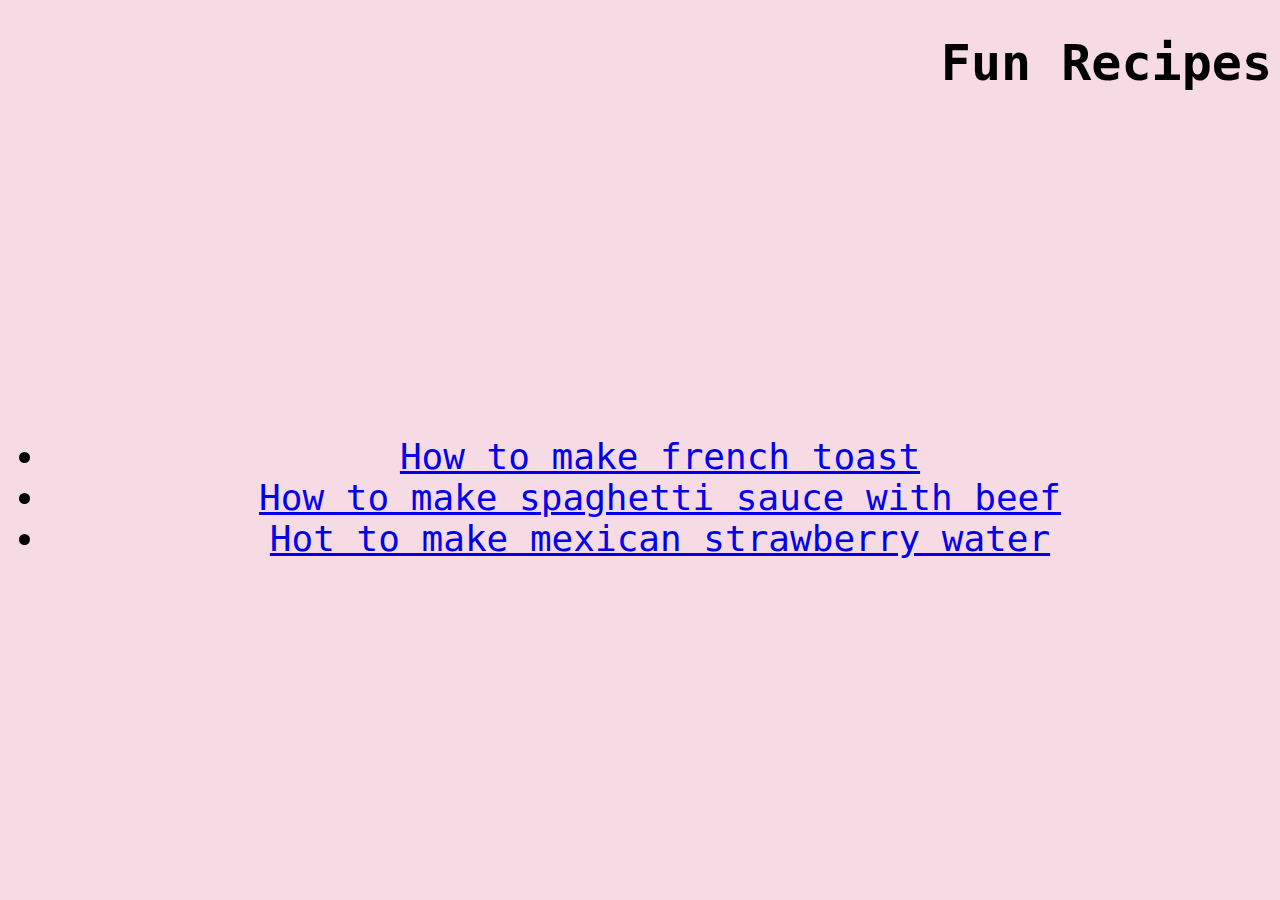
<file: index.html>
<!DOCTYPE html>
<html lang="en">
  <head>
    <meta charset="UTF-8" />
    <meta http-equiv="X-UA-Compatible" content="IE=edge" />
    <meta name="viewport" content="width=device-width, initial-scale=1.0" />
    <title>Recipe Website</title>
    <link rel="stylesheet" href="./style/styles.css" />
  </head>
  <body>
    <h1 id="main-header">Fun Recipes</h1>
    <iframe
      src="https://giphy.com/embed/wm3Lc5T5NqJLa"
      width="480"
      height="272"
      frameborder="0"
      class="giphy-embed"
      allowfullscreen
    ></iframe>

    <ul class="main-list">
      <li><a href="recipes/frenchtoast.html">How to make french toast</a></li>
      <li>
        <a href="recipes/spaghetti.html"
          >How to make spaghetti sauce with beef</a
        >
      </li>
      <li>
        <a href="recipes/aguadefresa.html"
          >Hot to make mexican strawberry water</a
        >
      </li>
    </ul>
  </body>
</html>
</file>
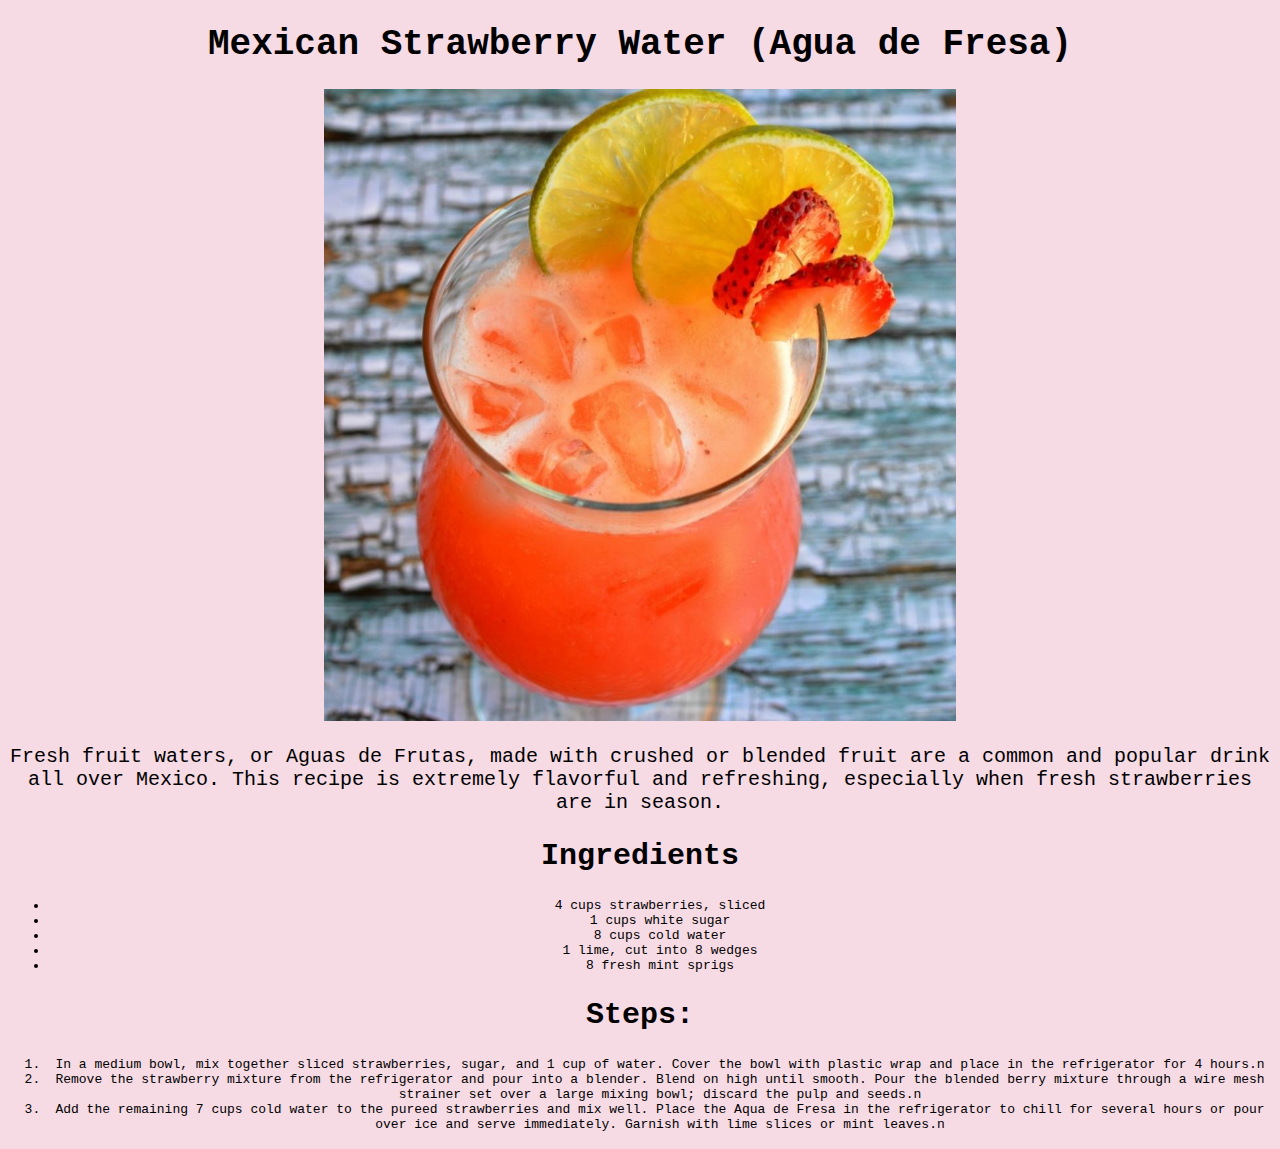
<file: recipes/aguadefresa.html>
<!DOCTYPE html>
<html lang="en">
  <head>
    <meta charset="UTF-8" />
    <meta http-equiv="X-UA-Compatible" content="IE=edge" />
    <meta name="viewport" content="width=device-width, initial-scale=1.0" />
    <title>Mexican Strawberry Water</title>
    <link rel="stylesheet" href="../style/styles.css" />
  </head>
  <body>
    <h1>Mexican Strawberry Water (Agua de Fresa)</h1>
    <img src="../images/water.jpeg" alt="image of mexican strawberry water" />
    <p>
      Fresh fruit waters, or Aguas de Frutas, made with crushed or blended fruit
      are a common and popular drink all over Mexico. This recipe is extremely
      flavorful and refreshing, especially when fresh strawberries are in
      season.
    </p>

    <h2>Ingredients</h2>
    <ul>
      <li>4 cups strawberries, sliced</li>
      <li>1 cups white sugar</li>
      <li>8 cups cold water</li>
      <li>1 lime, cut into 8 wedges</li>
      <li>8 fresh mint sprigs</li>
    </ul>
    <h2>Steps:</h2>
    <ol>
      <li>
        In a medium bowl, mix together sliced strawberries, sugar, and 1 cup of
        water. Cover the bowl with plastic wrap and place in the refrigerator
        for 4 hours.n
      </li>
      <li>
        Remove the strawberry mixture from the refrigerator and pour into a
        blender. Blend on high until smooth. Pour the blended berry mixture
        through a wire mesh strainer set over a large mixing bowl; discard the
        pulp and seeds.n
      </li>
      <li>
        Add the remaining 7 cups cold water to the pureed strawberries and mix
        well. Place the Aqua de Fresa in the refrigerator to chill for several
        hours or pour over ice and serve immediately. Garnish with lime slices
        or mint leaves.n
      </li>
    </ol>
  </body>
</html>
</file>
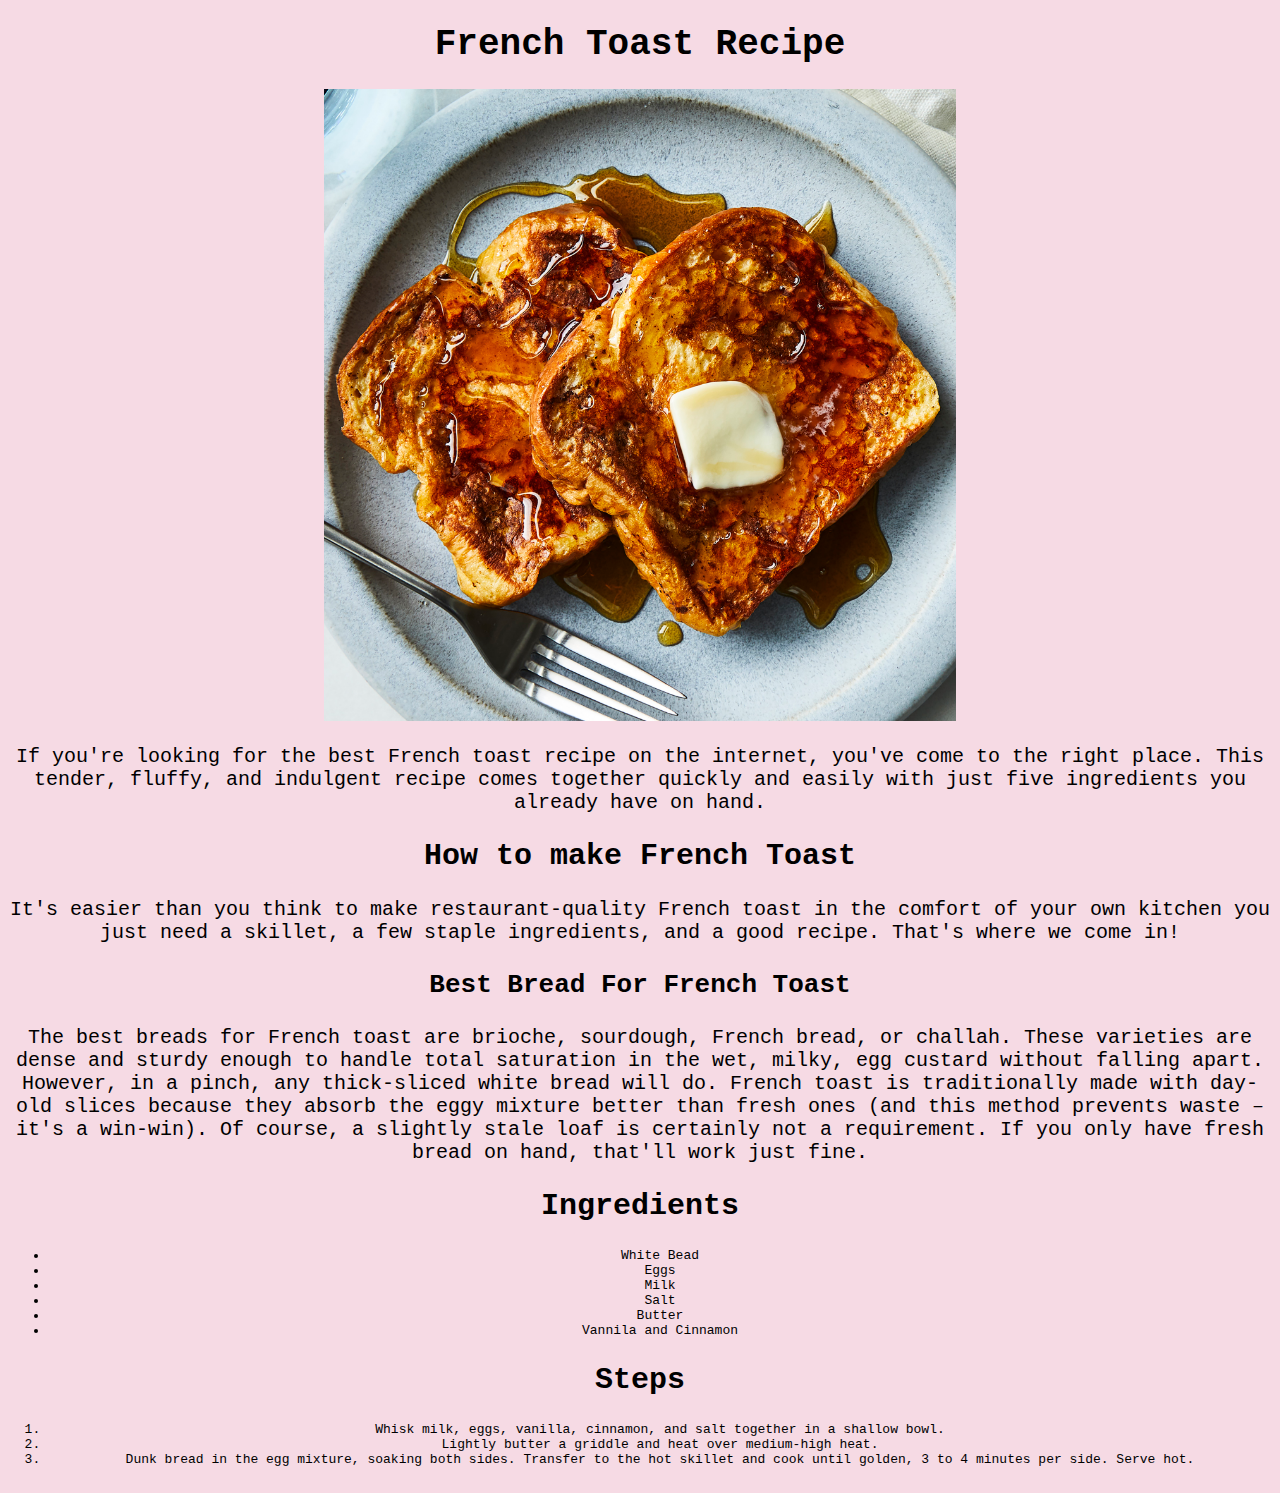
<file: recipes/frenchtoast.html>
<!DOCTYPE html>
<html lang="en">
  <head>
    <meta charset="UTF-8" />
    <meta http-equiv="X-UA-Compatible" content="IE=edge" />
    <meta name="viewport" content="width=device-width, initial-scale=1.0" />
    <title>French Toast Recipe</title>
    <link rel="stylesheet" href="../style/styles.css" />
  </head>
  <body>
    <h1>French Toast Recipe</h1>

    <img src="../images/frenchtoast.jpeg" alt="Image of French Toast" />
    <p>
      If you're looking for the best French toast recipe on the internet, you've
      come to the right place. This tender, fluffy, and indulgent recipe comes
      together quickly and easily with just five ingredients you already have on
      hand.
    </p>
    <h2>How to make French Toast</h2>
    <p>
      It's easier than you think to make restaurant-quality French toast in the
      comfort of your own kitchen you just need a skillet, a few staple
      ingredients, and a good recipe. That's where we come in!
    </p>
    <h3>Best Bread For French Toast</h3>
    <p>
      The best breads for French toast are brioche, sourdough, French bread, or
      challah. These varieties are dense and sturdy enough to handle total
      saturation in the wet, milky, egg custard without falling apart. However,
      in a pinch, any thick-sliced white bread will do. French toast is
      traditionally made with day-old slices because they absorb the eggy
      mixture better than fresh ones (and this method prevents waste – it's a
      win-win). Of course, a slightly stale loaf is certainly not a requirement.
      If you only have fresh bread on hand, that'll work just fine.
    </p>
    <h2>Ingredients</h2>
    <ul>
      <li>White Bead</li>
      <li>Eggs</li>
      <li>Milk</li>
      <li>Salt</li>
      <li>Butter</li>
      <li>Vannila and Cinnamon</li>
    </ul>
    <h2>Steps</h2>
    <ol>
      <li>
        Whisk milk, eggs, vanilla, cinnamon, and salt together in a shallow
        bowl.
      </li>
      <li>Lightly butter a griddle and heat over medium-high heat.</li>
      <li>
        Dunk bread in the egg mixture, soaking both sides. Transfer to the hot
        skillet and cook until golden, 3 to 4 minutes per side. Serve hot.
      </li>
    </ol>
  </body>
</html>
</file>
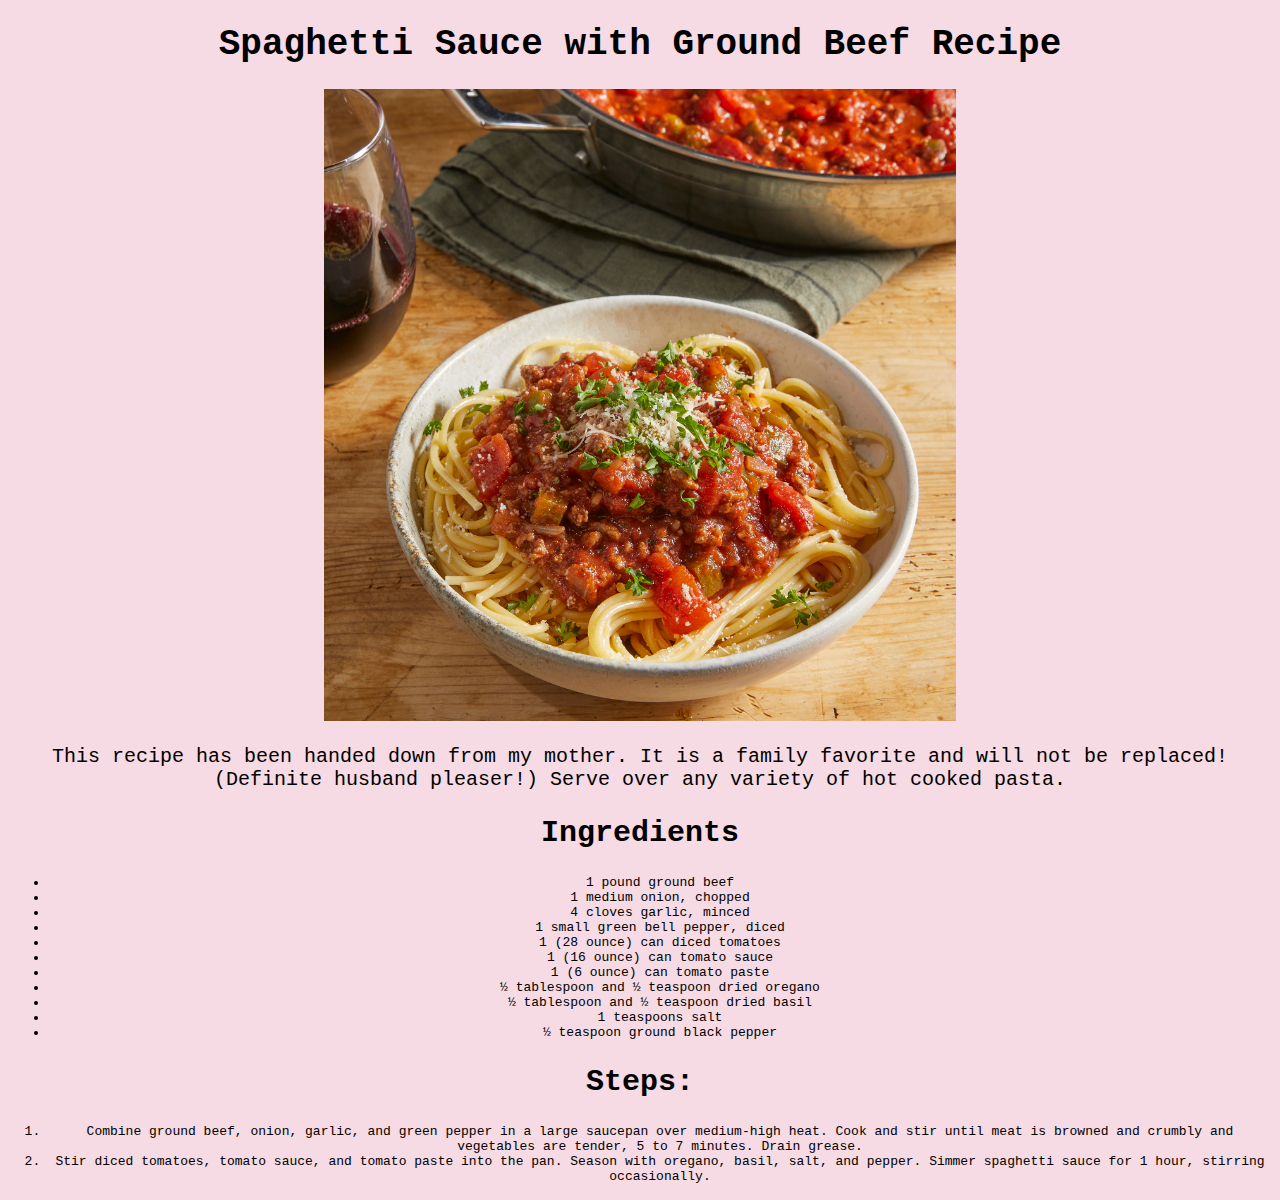
<file: recipes/spaghetti.html>
<!DOCTYPE html>
<html lang="en">
  <head>
    <meta charset="UTF-8" />
    <meta http-equiv="X-UA-Compatible" content="IE=edge" />
    <meta name="viewport" content="width=device-width, initial-scale=1.0" />
    <title>Spaghetti Sauce with Ground Beef</title>
    <link rel="stylesheet" href="../style/styles.css" />
  </head>
  <body>
    <h1>Spaghetti Sauce with Ground Beef Recipe</h1>

    <img
      src="../images/spaghetti.jpeg"
      alt="image of spaghetti with sauce and ground beef"
    />

    <p>
      This recipe has been handed down from my mother. It is a family favorite
      and will not be replaced! (Definite husband pleaser!) Serve over any
      variety of hot cooked pasta.
    </p>

    <h2>Ingredients</h2>
    <ul>
      <li>1 pound ground beef</li>
      <li>1 medium onion, chopped</li>
      <li>4 cloves garlic, minced</li>
      <li>1 small green bell pepper, diced</li>
      <li>1 (28 ounce) can diced tomatoes</li>
      <li>1 (16 ounce) can tomato sauce</li>
      <li>1 (6 ounce) can tomato paste</li>
      <li>½ tablespoon and ½ teaspoon dried oregano</li>
      <li>½ tablespoon and ½ teaspoon dried basil</li>
      <li>1 teaspoons salt</li>
      <li>½ teaspoon ground black pepper</li>
    </ul>

    <h2>Steps:</h2>
    <ol>
      <li>
        Combine ground beef, onion, garlic, and green pepper in a large saucepan
        over medium-high heat. Cook and stir until meat is browned and crumbly
        and vegetables are tender, 5 to 7 minutes. Drain grease.
      </li>
      <li>
        Stir diced tomatoes, tomato sauce, and tomato paste into the pan. Season
        with oregano, basil, salt, and pepper. Simmer spaghetti sauce for 1
        hour, stirring occasionally.
      </li>
    </ol>
  </body>
</html>
</file>
<file: style/styles.css>
* {
  font-family: monospace;
  background-color: #f6dae4;
  text-align: center;
}
img {
  height: auto;
  width: 50%;
}
#main-header {
  text-align: right;
  font-size: 50px;
  font-family: monospace;
}

.main-list {
  text-align: right;
  font-size: 36px;
  font-family: sans-serif;
}
.global-list {
  text-align: center;
  font-size: 28px;
}
p {
  font-size: 20px;
}
h2 {
  font-size: 30px;
}
h1 {
  font-size: 36px;
}
h3 {
  font-size: 26px;
}
</file>
